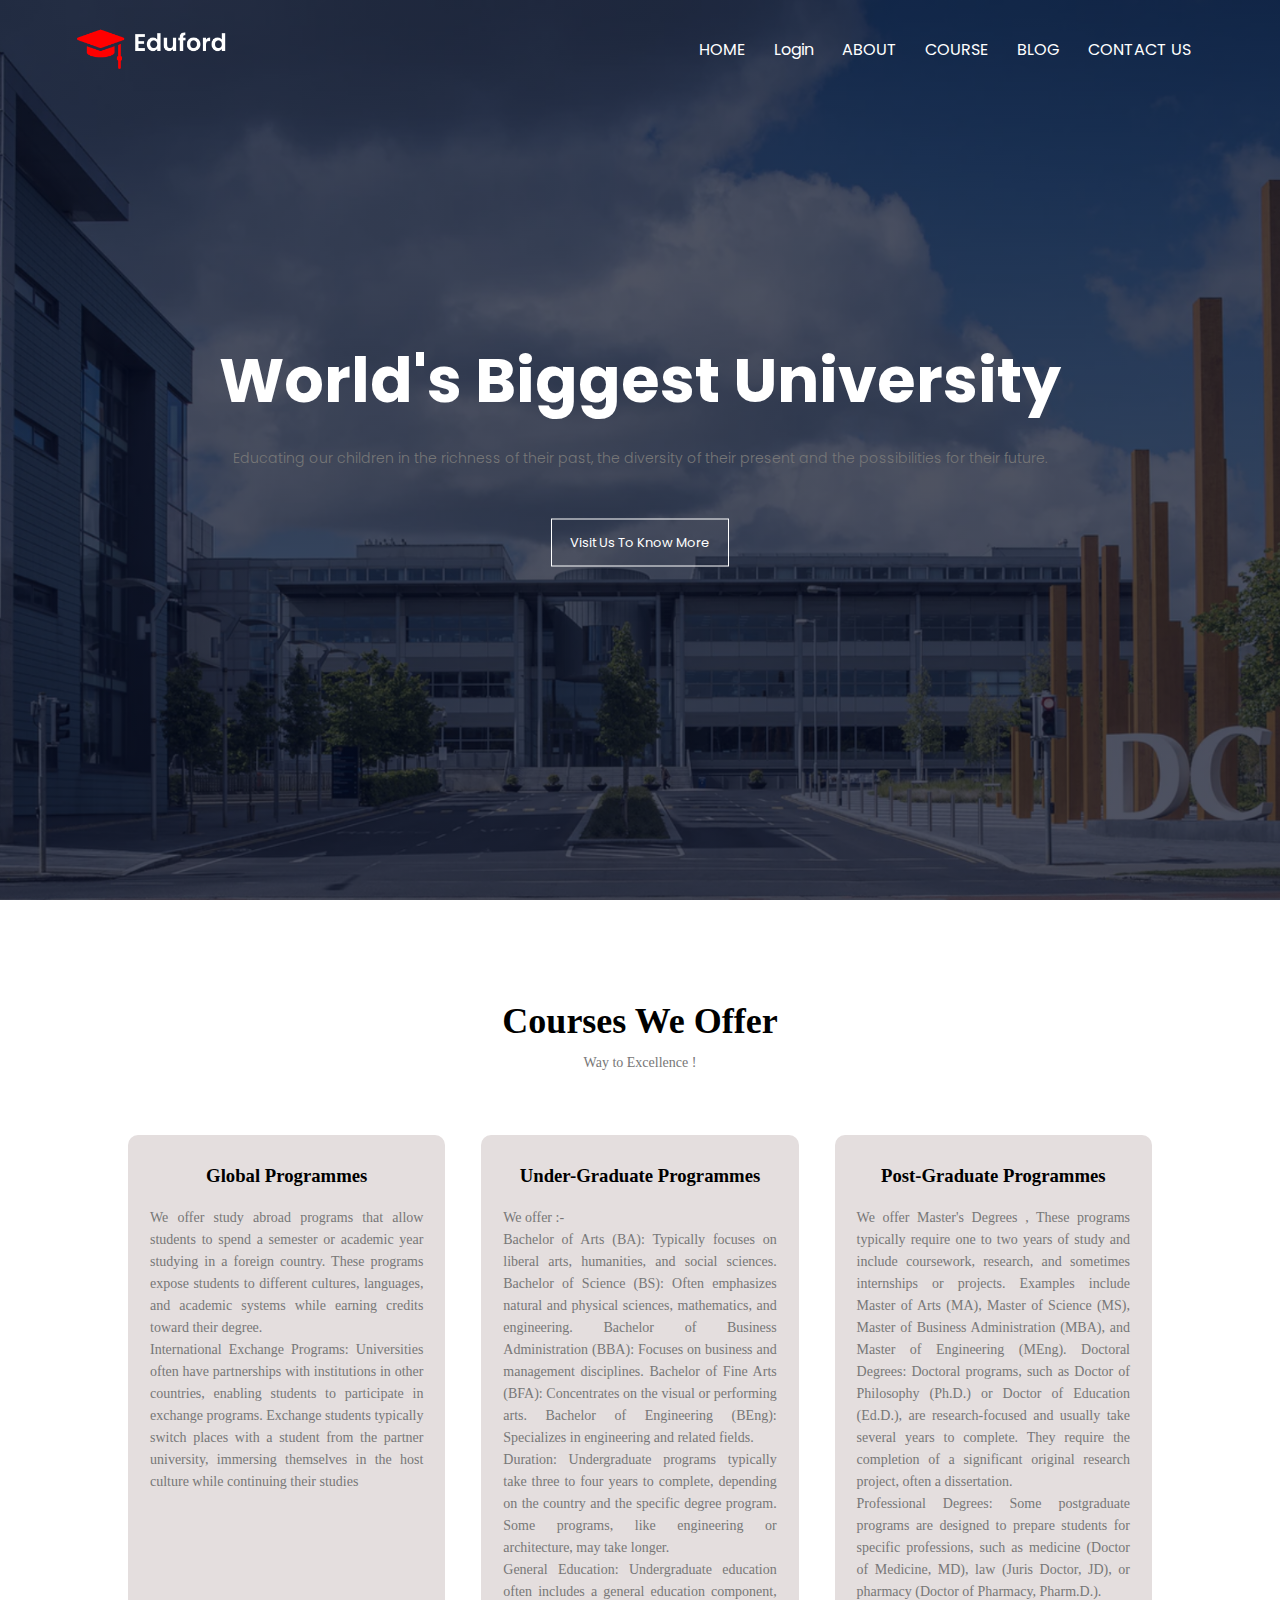
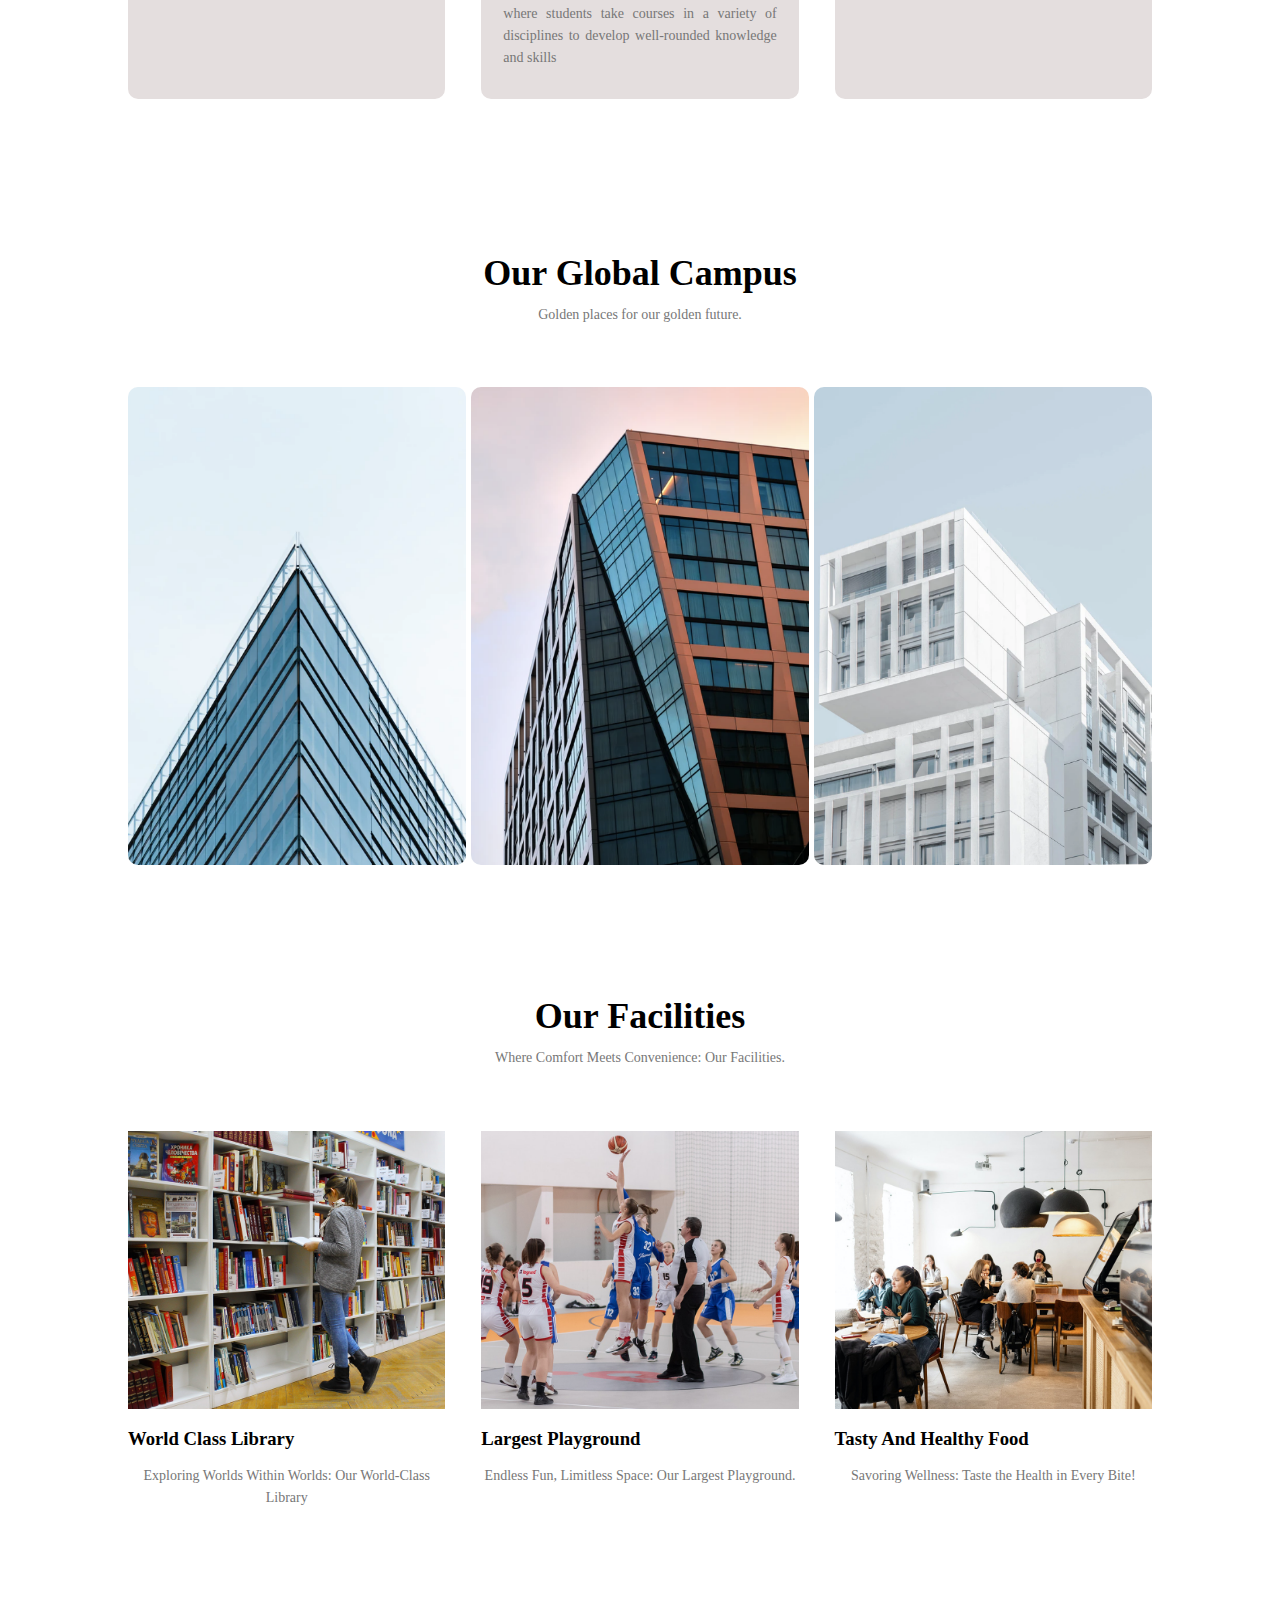
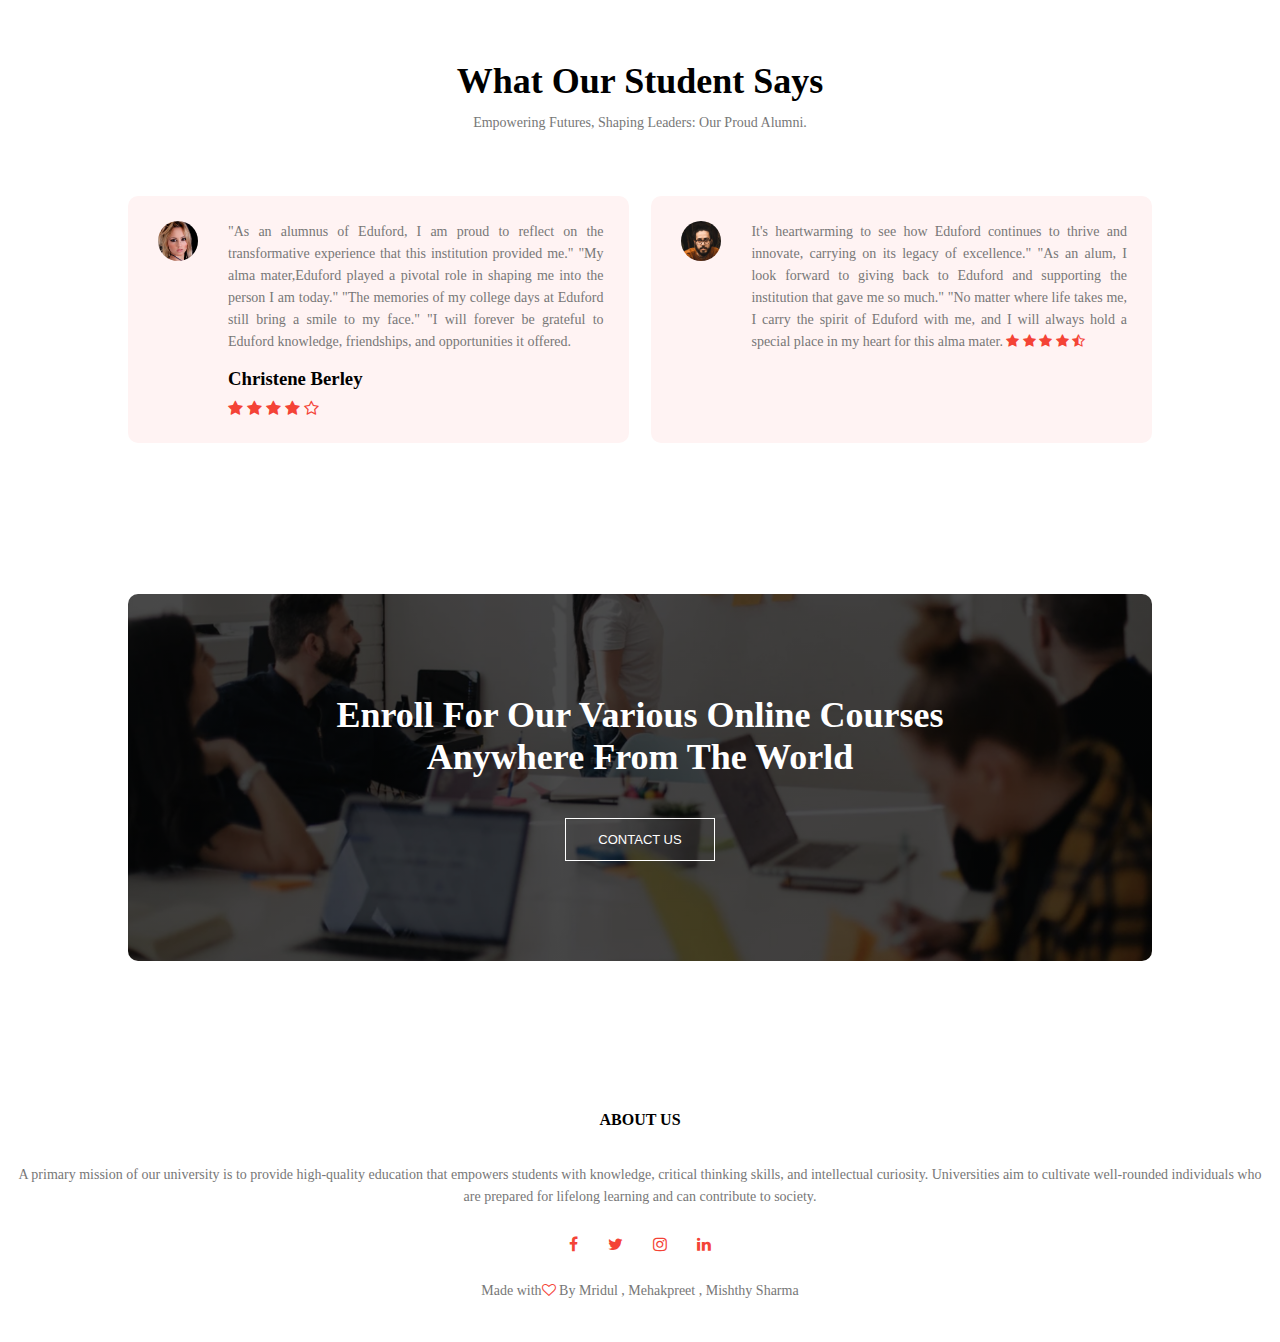
<file: index.html>
<!-- Index.html -->


<!DOCTYPE html>
<html lang="en">

<head>
    <meta charset="UTF-8">
    <meta name="viewport" content="width=device-width, initial-scale=1.0">
    <title>A University Website Design </title>
    <link rel="stylesheet" href="one.css">
    <link rel="preconnect" href="https://fonts.googleapis.com">
    <link rel="preconnect" href="https://fonts.gstatic.com" crossorigin>
    <link href="https://fonts.googleapis.com/css2?family=Poppins:ital,wght@0,100;0,300;0,600;0,700;1,100&display=swap"
        rel="stylesheet">
    <link rel="stylesheet" href="//maxcdn.bootstrapcdn.com/font-awesome/4.1.0/css/font-awesome.min.css"
        rel="stylesheet">
</head>

<body>
    <section class="header" </section>
        <nav>
            <a href="index.html"><img src="logo.png" </a>
                <div class="nav-links" id="navLinks">
                    <div class="ban">
                        <i class="fa fa-times" onclick="hideMenu()"></i>
                    </div>
                    <ul>
                        <li><a href="index.html">HOME</a></li>
                        <li><a href="#"onclick="logclick()">Login</a></li>
                        <li><a href="about.html">ABOUT</a></li>
                        <li><a href="course.html">COURSE</a></li>
                        <li><a href="blog.html">BLOG</a></li>
                        <li><a href="contact.html">CONTACT US</a></li>
                        
                    </ul>
                </div>
                <div class="ban">
                    <i class="fa fa-bars" onclick="showMenu()"></i>
                </div>
        </nav>
        <div class="text-box">
            <h1>World's Biggest University</h1>
            <p>Educating our children in the richness of their past, the diversity of their present and the
                possibilities for their future.</p>
            <a href="#" class="herobtn"onclick="handleclick()">Visit Us To Know More</a>

        </div>
    </section>

    <!--Course-->
    <section class="course">
        <h1>Courses We Offer</h1>
        <p class="slog">Way to Excellence !</p>
        <div class="row">
            <div class="course-col">
                <h3>Global Programmes</h3>
                <p>We offer study abroad programs that allow students to spend a semester or academic year studying in a
                    foreign country. These programs expose students to different cultures, languages, and academic
                    systems while earning credits toward their degree.<br>International Exchange Programs: Universities
                    often have partnerships with institutions in other countries, enabling students to participate in
                    exchange programs. Exchange students typically switch places with a student from the partner
                    university, immersing themselves in the host culture while continuing their studies</p>
            </div>
            <div class="course-col">
                <h3>Under-Graduate Programmes</h3>
                <p>We offer :-<br>Bachelor of Arts (BA): Typically focuses on liberal arts, humanities, and social
                    sciences.
                    Bachelor of Science (BS): Often emphasizes natural and physical sciences, mathematics, and
                    engineering.
                    Bachelor of Business Administration (BBA): Focuses on business and management disciplines.
                    Bachelor of Fine Arts (BFA): Concentrates on the visual or performing arts.
                    Bachelor of Engineering (BEng): Specializes in engineering and related fields.<br>
                    Duration: Undergraduate programs typically take three to four years to complete, depending on the
                    country and the specific degree program. Some programs, like engineering or architecture, may take
                    longer.<br>

                    General Education: Undergraduate education often includes a general education component, where
                    students take courses in a variety of disciplines to develop well-rounded knowledge and skills</p>
            </div>
            <div class="course-col">
                <h3>Post-Graduate Programmes</h3>
                <p>We offer Master's Degrees , These programs typically require one to two years of study and include
                    coursework, research, and sometimes internships or projects. Examples include Master of Arts (MA),
                    Master of Science (MS), Master of Business Administration (MBA), and Master of Engineering (MEng).
                    Doctoral Degrees: Doctoral programs, such as Doctor of Philosophy (Ph.D.) or Doctor of Education
                    (Ed.D.), are research-focused and usually take several years to complete. They require the
                    completion of a significant original research project, often a dissertation.<br>
                    Professional Degrees: Some postgraduate programs are designed to prepare students for specific
                    professions, such as medicine (Doctor of Medicine, MD), law (Juris Doctor, JD), or pharmacy (Doctor
                    of Pharmacy, Pharm.D.).
                </p>
            </div>
        </div>
    </section>


    <!----   Campus--->
    <section class="campus">
        <h1>Our Global Campus
        </h1>
        <p>Golden places for our golden future.</p>
        <div class="row">
            <div class="campus-col">
                <img src="london.png">
                <div class="layer">
                    <h3>LONDON</h3>
                </div>
            </div>
            <div class="campus-col">
                <img src="newyork.png">
                <div class="layer">
                    <h3>NEW YORK</h3>
                </div>
            </div>
            <div class="campus-col">
                <img src="washington.png">
                <div class=" layer">
                    <h3>WASHINGTON</h3>
                </div>
            </div>
        </div>
    </section>

    <!-----FACILITIES--->
    <section class="facilities">
        <h1>Our Facilities</h1>
        <p>Where Comfort Meets Convenience: Our Facilities.</p>
        <div class="row">
            <div class="facilities-col">
                <img src="library.png">
                <h3>World Class Library</h3>
                <p>Exploring Worlds Within Worlds: Our World-Class Library</p>
            </div>
            <div class="facilities-col">
                <img src="basketball.png">
                <h3>Largest Playground</h3>
                <p>Endless Fun, Limitless Space: Our Largest Playground.</p>
            </div>
            <div class="facilities-col">
                <img src="cafeteria.png">
                <h3>Tasty And Healthy Food</h3>
                <p>Savoring Wellness: Taste the Health in Every Bite!</p>

            </div>
        </div>
    </section>

    <!----testimonials---->
    <section class="testimonials">
        <h1>What Our Student Says</h1>
        <p>Empowering Futures, Shaping Leaders: Our Proud Alumni.</p>
        <div class="row">
            <div class="testimonials-col">
                <img src="user1.jpg">
                <div>
                    <p>"As an alumnus of Eduford, I am proud to reflect on the transformative experience that this
                        institution provided me."
                        "My alma mater,Eduford played a pivotal role in shaping me into the person I am today."
                        "The memories of my college days at Eduford still bring a smile to my face."
                        "I will forever be grateful to Eduford knowledge, friendships, and opportunities it offered.</p>
                    <h3>Christene Berley</h3>
                    <i class="fa fa-star"></i>
                    <i class="fa fa-star"></i>
                    <i class="fa fa-star"></i>
                    <i class="fa fa-star"></i>
                    <i class="fa fa-star-o"></i>
                </div>
            </div>
            <div class="testimonials-col">
                <img src="user2.jpg">
                <div>
                    <p>It's heartwarming to see how Eduford continues to thrive and innovate, carrying on its legacy of
                        excellence."
                        "As an alum, I look forward to giving back to Eduford and supporting the institution that gave
                        me so much."
                        "No matter where life takes me, I carry the spirit of Eduford with me, and I will always hold a
                        special place in my heart for this alma mater.</h3>
                        <i class="fa fa-star"></i>
                        <i class="fa fa-star"></i>
                        <i class="fa fa-star"></i>
                        <i class="fa fa-star"></i>
                        <i class="fa fa-star-half-o"></i>
                </div>
            </div>
        </div>
    </section>
    <!----Javascript for toggle menu-->
    <script>
        var navlinks = document.getElementById("navLinks")
        function showMenu() {
            navLinks.style.right = "0";
        }
        function hideMenu() {
            navLinks.style.right = "-200px";
        }
        function handleclick()
        {
            alert("Go to Contact Us page to visit us")
            window.open("contact.html")
        }
        function logclick()
        {
           a=prompt("Enter your Email Address")
           pwd=prompt("Enter your Password")
           if(pwd=="password"){
            alert("password matched")
            window.open("index.html")
           }
           else
           {
            alert("password didn't matched")
           }

         
            

        }
    </script>


    <!----  Call To Action-->
    <section class="cta">
        <h1>Enroll For Our Various Online Courses<br>Anywhere From The World</h1>
        <button class="herobtn red-btn"onclick="handleclick()">CONTACT US</button>
    </section>

    <!----Footer---->

    <section class="footer">
        <h4>ABOUT US</h4>
        <p>A primary mission of our university is to provide high-quality education that empowers students with
            knowledge, critical thinking skills, and intellectual curiosity. Universities aim to cultivate well-rounded
            individuals who are prepared for lifelong learning and can contribute to society.</p>
        <div class="icons">
            <i class="fa fa-facebook"></i>
            <i class="fa fa-twitter"></i>
            <i class="fa fa-instagram"></i>
            <i class="fa fa-linkedin"></i>

        </div>
        <p>Made with<i class="fa fa-heart-o"></i> By Mridul , Mehakpreet , Mishthy Sharma</p>
    </section>


</body>

</html>
</file>
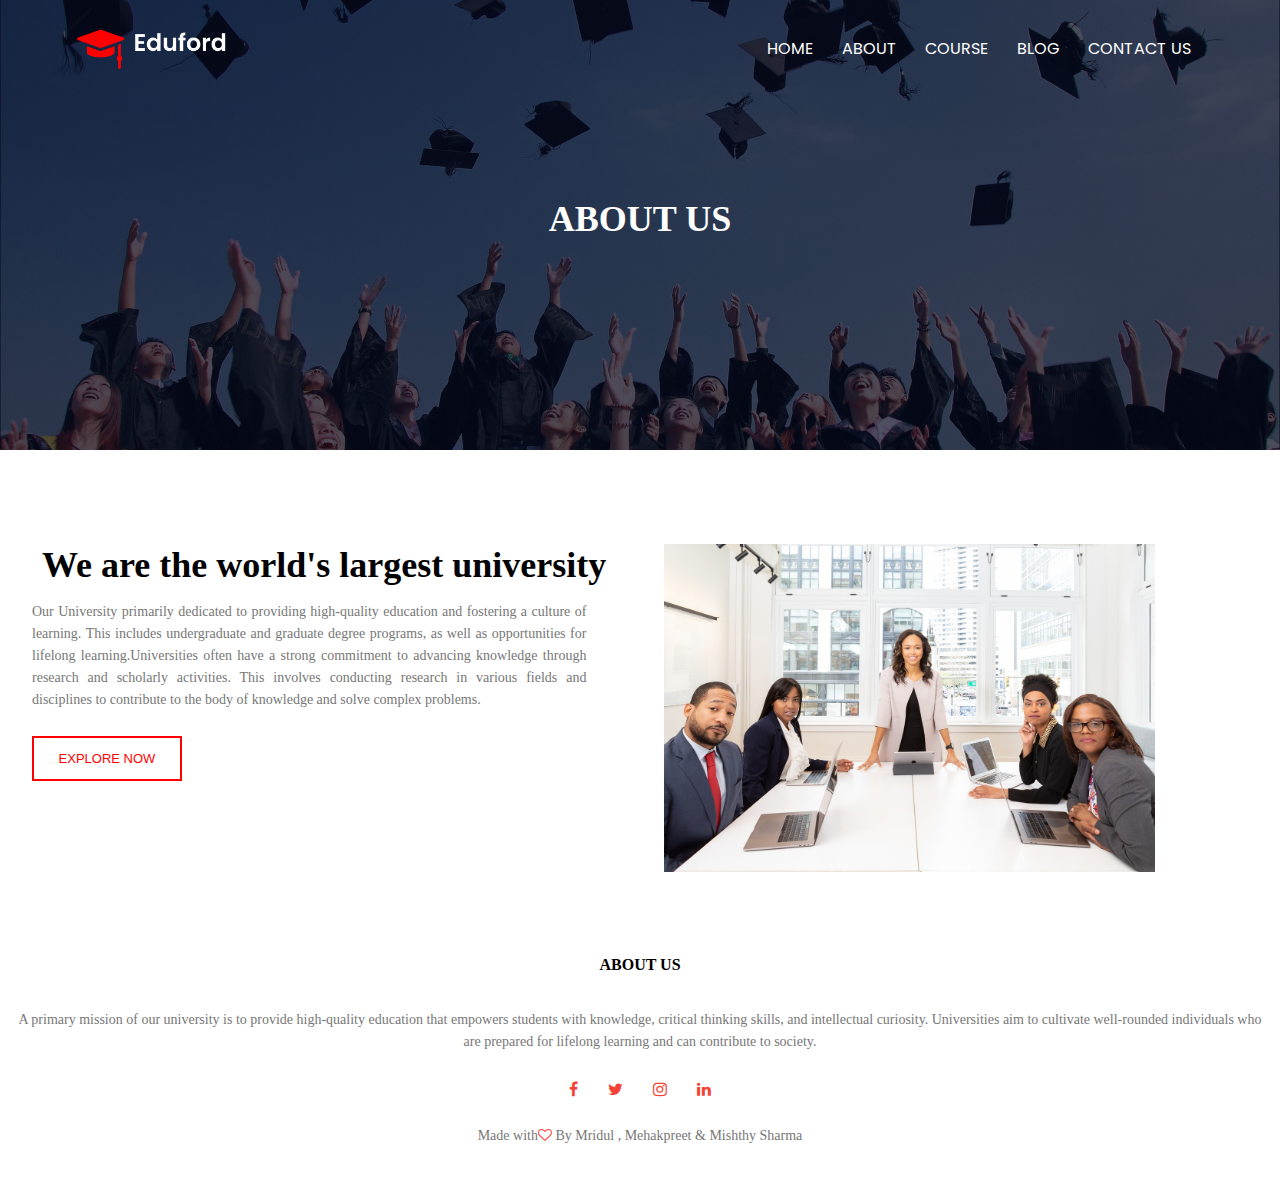
<file: about.html>
<!-- About.html -->
<!DOCTYPE html>
<html lang="en">

<head>
    <meta charset="UTF-8">
    <meta name="viewport" content="width=device-width, initial-scale=1.0">
    <title>A University Website Design </title>
    <link rel="stylesheet" href="one.css">
    <link rel="preconnect" href="https://fonts.googleapis.com">
    <link rel="preconnect" href="https://fonts.gstatic.com" crossorigin>
    <link href="https://fonts.googleapis.com/css2?family=Poppins:ital,wght@0,100;0,300;0,600;0,700;1,100&display=swap"
        rel="stylesheet">
    <link rel="stylesheet" href="//maxcdn.bootstrapcdn.com/font-awesome/4.1.0/css/font-awesome.min.css"
        rel="stylesheet">
</head>

<body>
    <section class="sub-header" </section>
        <nav>
            <a href="index.html"><img src="logo.png" </a>
                <div class="nav-links"id="navLinks">
                    <div class="ban">
                    <i class="fa fa-times" onclick="hideMenu()"></i></div>
                    <ul>
                        <li><a href="index.html">HOME</a></li>
                        <li><a href="about.html">ABOUT</a></li>
                        <li><a href="course.html">COURSE</a></li>
                        <li><a href="blog.html">BLOG</a></li>
                        <li><a href="contact.html">CONTACT US</a></li>
                    </ul>
                </div>
                <div class="ban">
                <i class="fa fa-bars"  onclick="showMenu()"></i></div>
        </nav>
         <h1>ABOUT US</h1>
    </section>
        <!----Javascript for toggle menu-->
        <script>
            var navlinks = document.getElementById("navLinks")
            function showMenu() {
                navLinks.style.right = "0";
            }
            function hideMenu() {
                navLinks.style.right = "-200px";
            }
            function openclick()
            {
                alert("Explore our courses and enroll them");
                window.open("course.html");
            }

    
        </script>

<!------ABOUT US CONTENT--->

<section class="about us">
    <div class="row">
        <div class="about-col">
        <h1>We are the world's largest university</h1>
        <p>Our University primarily dedicated to providing high-quality education and fostering a culture of learning. This includes undergraduate and graduate degree programs, as well as opportunities for lifelong learning.Universities often have a strong commitment to advancing knowledge through research and scholarly activities. This involves conducting research in various fields and disciplines to contribute to the body of knowledge and solve complex problems.</p> 
        <button class="herobtn redbtn"onclick="openclick()">EXPLORE NOW</button>
        </div>
        <div class="about-col">
            <img src="about.jpg">
        </div>
    </div>
    </section>



<!----Footer---->

<section class="footer">
    <h4>ABOUT US</h4>
    <p>A primary mission of our university is to provide high-quality education that empowers students with knowledge, critical thinking skills, and intellectual curiosity. Universities aim to cultivate well-rounded individuals who are prepared for lifelong learning and can contribute to society.</p>
    <div class="icons">
        <i class="fa fa-facebook"></i>
        <i class="fa fa-twitter"></i>
        <i class="fa fa-instagram"></i>
        <i class="fa fa-linkedin"></i>
        
    </div>
    <p>Made with<i class="fa fa-heart-o"></i> By Mridul , Mehakpreet & Mishthy Sharma</p>
</section>




</body>

</html>
</file>
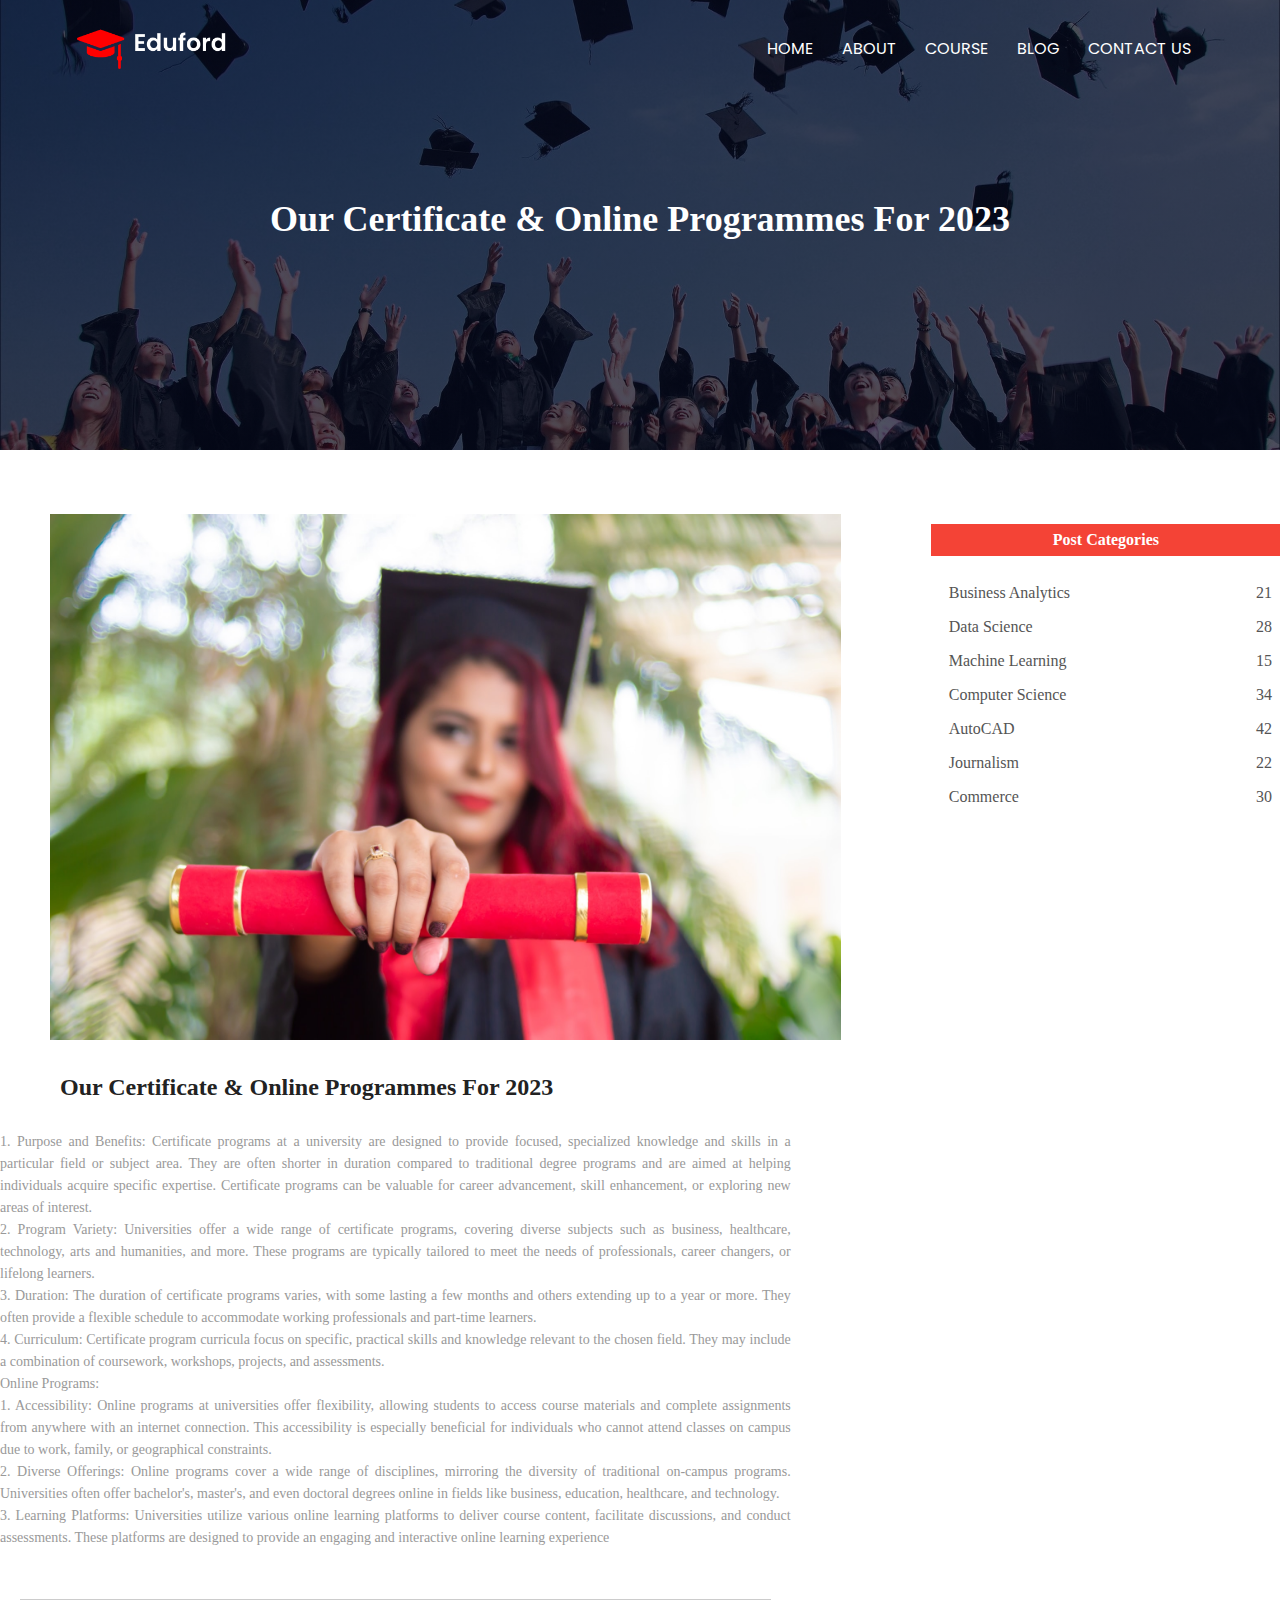
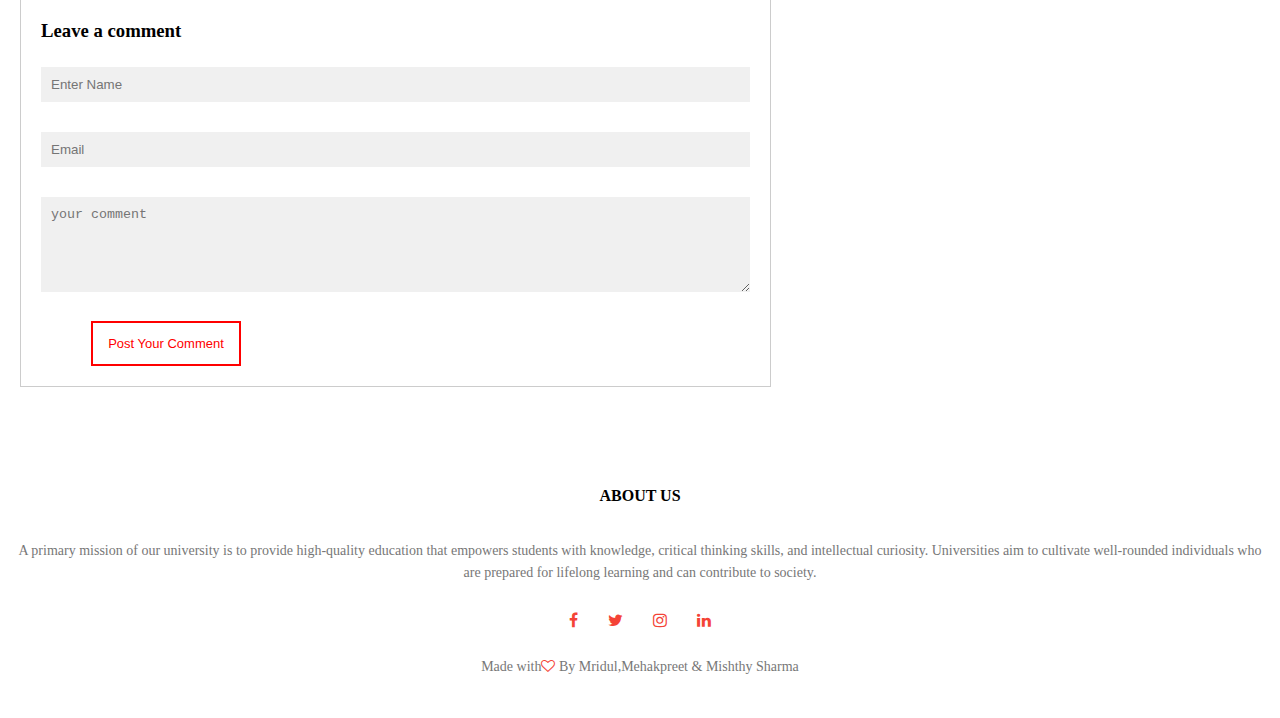
<file: blog.html>
<!-- Blog.html -->
<!DOCTYPE html>
<html lang="en">

<head>
    <meta charset="UTF-8">
    <meta name="viewport" content="width=device-width, initial-scale=1.0">
    <title>A University Website Design </title>
    <link rel="stylesheet" href="one.css">
    <link rel="preconnect" href="https://fonts.googleapis.com">
    <link rel="preconnect" href="https://fonts.gstatic.com" crossorigin>
    <link href="https://fonts.googleapis.com/css2?family=Poppins:ital,wght@0,100;0,300;0,600;0,700;1,100&display=swap"
        rel="stylesheet">
    <link rel="stylesheet" href="//maxcdn.bootstrapcdn.com/font-awesome/4.1.0/css/font-awesome.min.css"
        rel="stylesheet">
</head>

<body>
    <section class="sub-header" </section>
        <nav>
            <a href="index.html"><img src="logo.png" </a>
                <div class="nav-links" id="navLinks">
                    <div class="ban">
                        <i class="fa fa-times" onclick="hideMenu()"></i>
                    </div>
                    <ul>
                        <li><a href="index.html">HOME</a></li>
                        <li><a href="about.html">ABOUT</a></li>
                        <li><a href="course.html">COURSE</a></li>
                        <li><a href="blog.html">BLOG</a></li>
                        <li><a href="contact.html">CONTACT US</a></li>
                    </ul>
                </div>
                <div class="ban">
                    <i class="fa fa-bars" onclick="showMenu()"></i>
                </div>
        </nav>
        <h1>Our Certificate & Online Programmes For 2023</h1>
    </section>

    <!-- ----Blog page content---- -->
    <div class="row">
        <div class="blog-left">
            <img src="certificate.jpg">
            <h2>Our Certificate & Online Programmes For 2023</h2>
            <p> 1. Purpose and Benefits: Certificate programs at a university are designed to provide focused,
                specialized knowledge and skills in a particular field or subject area. They are often shorter in
                duration compared to traditional degree programs and are aimed at helping individuals acquire specific
                expertise. Certificate programs can be valuable for career advancement, skill enhancement, or exploring
                new areas of interest.<br>

                2. Program Variety: Universities offer a wide range of certificate programs, covering diverse subjects
                such as business, healthcare, technology, arts and humanities, and more. These programs are typically
                tailored to meet the needs of professionals, career changers, or lifelong learners.<br>
                3. Duration: The duration of certificate programs varies, with some lasting a few months and others
                extending up to a year or more. They often provide a flexible schedule to accommodate working
                professionals and part-time learners.<br>

                4. Curriculum: Certificate program curricula focus on specific, practical skills and knowledge relevant
                to the chosen field. They may include a combination of coursework, workshops, projects, and
                assessments.<br>
                Online Programs:<br>

                1. Accessibility: Online programs at universities offer flexibility, allowing students to access course
                materials and complete assignments from anywhere with an internet connection. This accessibility is
                especially beneficial for individuals who cannot attend classes on campus due to work, family, or
                geographical constraints.<br>

                2. Diverse Offerings: Online programs cover a wide range of disciplines, mirroring the diversity of
                traditional on-campus programs. Universities often offer bachelor's, master's, and even doctoral degrees
                online in fields like business, education, healthcare, and technology.<br>

                3. Learning Platforms: Universities utilize various online learning platforms to deliver course content,
                facilitate discussions, and conduct assessments. These platforms are designed to provide an engaging and
                interactive online learning experience</p>


            <div class="comment-box">
                <h3>Leave a comment</h3>
                <form class="comment-form">
                    <input type="text" placeholder="Enter Name">
                    <input type="text" placeholder="Email">
                    <textarea rows="5" placeholder="your comment"></textarea>
                    <button type="submit" class="herobtn redbtn"onclick="postclick()">Post Your Comment</button>
                </form>
            </div>
        </div>








        <div class="blog-right">
            <h3>Post Categories</h3>
            <div class="span">
                <span>Business Analytics</span>
                <span>21</span>
            </div>
            <div class="span">
                <span>Data Science</span>
                <span>28</span>
            </div>
            <div class="span">
                <span>Machine Learning</span>
                <span>15</span>
            </div>
            <div class="span">
                <span>Computer Science</span>
                <span>34</span>
            </div>
            <div class="span">
                <span>AutoCAD</span>
                <span>42</span>
            </div>
            <div class="span">
                <span>Journalism</span>
                <span>22</span>
            </div>
            <div class="span">
                <span>Commerce</span>
                <span>30</span>
            </div>

        </div>
    </div>



    <section class="footer">
        <h4>ABOUT US</h4>
        <p>A primary mission of our university is to provide high-quality education that empowers students with
            knowledge, critical thinking skills, and intellectual curiosity. Universities aim to cultivate well-rounded
            individuals who are prepared for lifelong learning and can contribute to society.</p>
        <div class="icons">
            <i class="fa fa-facebook"></i>
            <i class="fa fa-twitter"></i>
            <i class="fa fa-instagram"></i>
            <i class="fa fa-linkedin"></i>

        </div>
        <p>Made with<i class="fa fa-heart-o"></i> By Mridul,Mehakpreet & Mishthy Sharma</p>
    </section>













    <!----Javascript for toggle menu-->
    <script>
        var navlinks = document.getElementById("navLinks")
        function showMenu() {
            navLinks.style.right = "0";
        }
        function hideMenu() {
            navLinks.style.right = "-200px";
        }
        function postclick()
        {
            alert("Your valuable comment has beeen submitted")
        }
    </script>

    <!------AABOUT US CONTENT--->




    <!----Footer---->





</body>

</html>
</file>
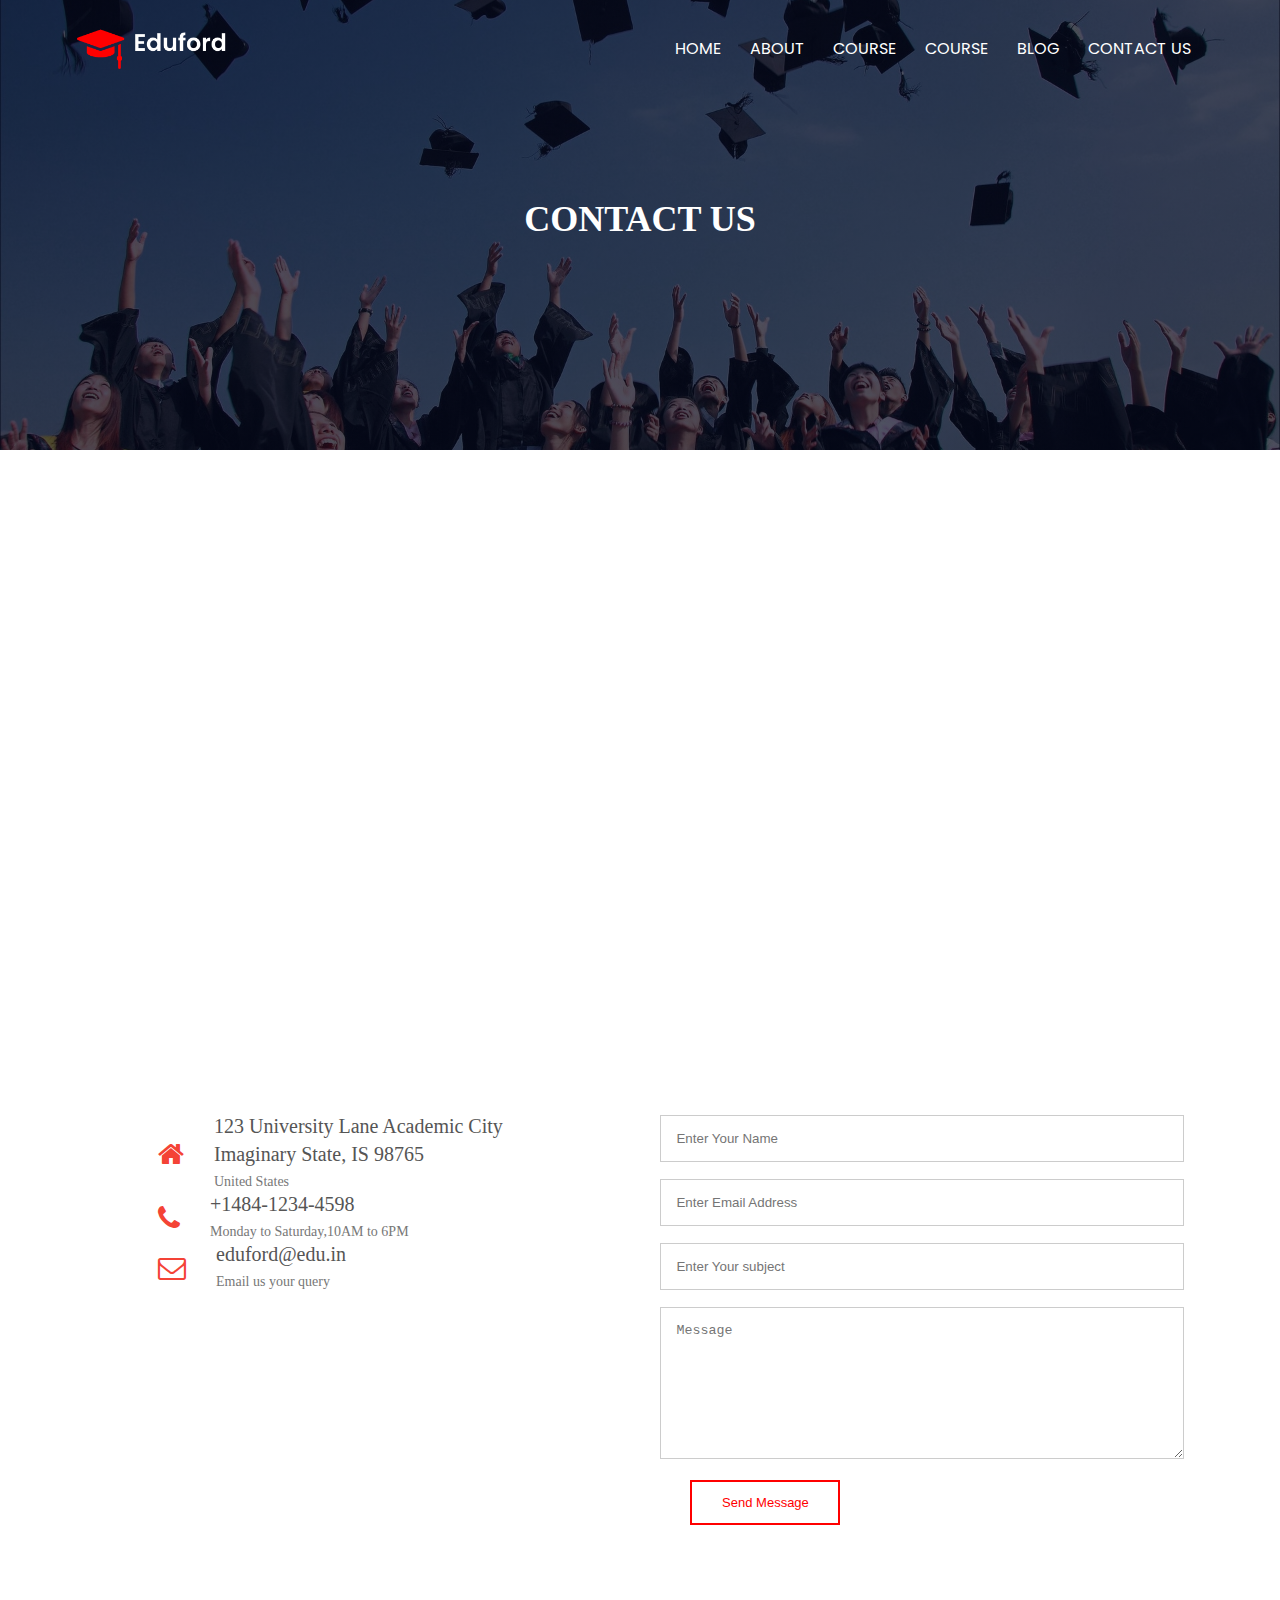
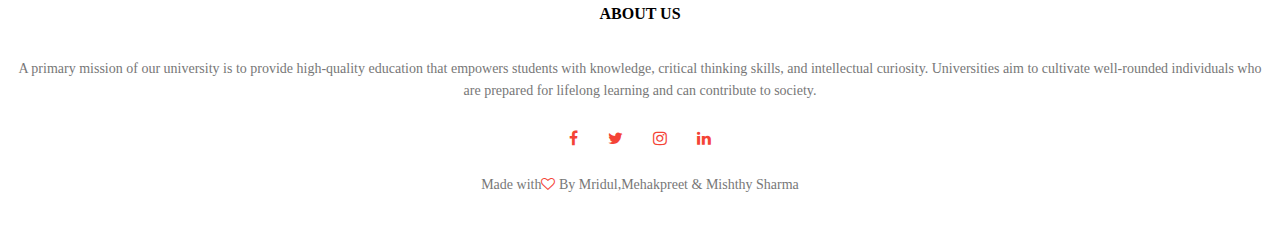
<file: contact.html>
<!-- Contact.html -->
<!DOCTYPE html>
<html lang="en">

<head>
    <meta charset="UTF-8">
    <meta name="viewport" content="width=device-width, initial-scale=1.0">
    <title>A University Website Design </title>
    <link rel="stylesheet" href="one.css">
    <link rel="preconnect" href="https://fonts.googleapis.com">
    <link rel="preconnect" href="https://fonts.gstatic.com" crossorigin>
    <link href="https://fonts.googleapis.com/css2?family=Poppins:ital,wght@0,100;0,300;0,600;0,700;1,100&display=swap"
        rel="stylesheet">
    <link rel="stylesheet" href="//maxcdn.bootstrapcdn.com/font-awesome/4.1.0/css/font-awesome.min.css"
        rel="stylesheet">

</head>

<body>
    <section class="sub-header" </section>
        <nav>
            <a href="index.html"><img src="logo.png" </a>
                <div class="nav-links" id="navLinks">
                    <div class="ban">
                        <i class="fa fa-times" onclick="hideMenu()"></i>
                    </div>
                    <ul>
                        <li><a href="index.html">HOME</a></li>
                        <li><a href="about.html">ABOUT</a></li>
                        <li><a href="course.html">COURSE</a></li>
                        <li><a href="course.html">COURSE</a></li>
                        <li><a href="blog.html">BLOG</a></li>
                        <li><a href="contact.html">CONTACT US</a></li>
                    </ul>
                </div>
                <div class="ban">
                    <i class="fa fa-bars" onclick="showMenu()"></i>
                </div>
        </nav>
        <h1>CONTACT US</h1>
    </section>

    <!-- -----CONTACT US---- -->
    <section class="location">
        <iframe
            src="https://www.google.com/maps/embed?pb=!1m18!1m12!1m3!1d1781619.1120631157!2d76.0389249!3d29.290406899999994!2m3!1f0!2f0!3f0!3m2!1i1024!2i768!4f13.1!3m3!1m2!1s0x390db00b8670400b%3A0x732eaab4aaa6c143!2sHaryana!5e0!3m2!1sen!2sin!4v1691652749380!5m2!1sen!2sin"
            width="600" height="450" style="border:0;" allowfullscreen="" loading="lazy"
            referrerpolicy="no-referrer-when-downgrade"></iframe>
    </section>

    <section class="contact-us">
        <div class="row">
            <div class="contact-col">
                <div>
                    <i class="fa fa-home"></i>
                    <span>
                        <h5>123 University Lane
                            Academic City
                        </h5>
                        <h5> Imaginary State, IS 98765</h5>
                        <p>United States</p>
                    </span>
                </div>
                <div>
                    <i class="fa fa-phone"></i>
                    <span>
                        <h5>+1484-1234-4598</h5>
                        <p>Monday to Saturday,10AM to 6PM</p>
                    </span>
                </div>
                <div>
                    <i class="fa fa-envelope-o"></i>
                    <span>
                        <h5>eduford@edu.in</h5>
                        <p>Email us your query</p>
                    </span>
                </div>
            </div>
            <div class="contact-col">
                <form onsubmit="sendmsg();reset();return false;">
                    <input type="text" name="name" id="name"placeholder="Enter Your Name" required>
                    <input type="text" name="email" id="email"placeholder="Enter Email Address" required>
                    <input type="text" name="subject" id="subject"placeholder="Enter Your subject" required>
                    <textarea rows="8" name="message" id="message"placeholder="Message" required></textarea>
                    <button type="submit" class="herobtn redbtn">Send Message</button>
                </form>
            </div>
        </div>
    </section>
    <!----Javascript for toggle menu-->
    <script src=" https://smtpjs.com/v3/smtp.js">
    </script>
                        <script>
                            var navlinks = document.getElementById("navLinks")
                            function showMenu() {
                                navLinks.style.right = "0";
                            }
                            function hideMenu() {
                                navLinks.style.right = "-200px";
                            }

                            function sendmsg() {
                                Email.send({
                                    Host: "smtp.elasticemail.com",
                                    Username: "coderbhai07@gmail.com",
                                    Password: "B7928778EB19DB62F35B6B47F77CDE11A8F3",
                                    To: 'mridul0741.be23@chitkara.edu.in',
                                    From: "coderbhai07@gmail.com",
                                    Subject: "About my front end project",
                                    Body: "name:"+document.getElementById("name").value +
                                    "<br>email:"+document.getElementById("email").value +
                                    "<br>subject:"+document.getElementById("subject").value +
                                    "<br>message:"+document.getElementById("message").value
                                }).then(
                                    message => alert("message sent successfully")
                                );
                            }

                        </script>

                        <!------AABOUT US CONTENT--->




                        <!----Footer---->

                        <section class="footer">
                            <h4>ABOUT US</h4>
                            <p>A primary mission of our university is to provide high-quality education that empowers
                                students with
                                knowledge, critical thinking skills, and intellectual curiosity. Universities aim to
                                cultivate well-rounded
                                individuals who are prepared for lifelong learning and can contribute to society.</p>
                            <div class="icons">
                                <i class="fa fa-facebook"></i>
                                <i class="fa fa-twitter"></i>
                                <i class="fa fa-instagram"></i>
                                <i class="fa fa-linkedin"></i>

                            </div>
                            <p>Made with<i class="fa fa-heart-o"></i> By Mridul,Mehakpreet & Mishthy Sharma</p>
                        </section>




</body>

</html>
</file>
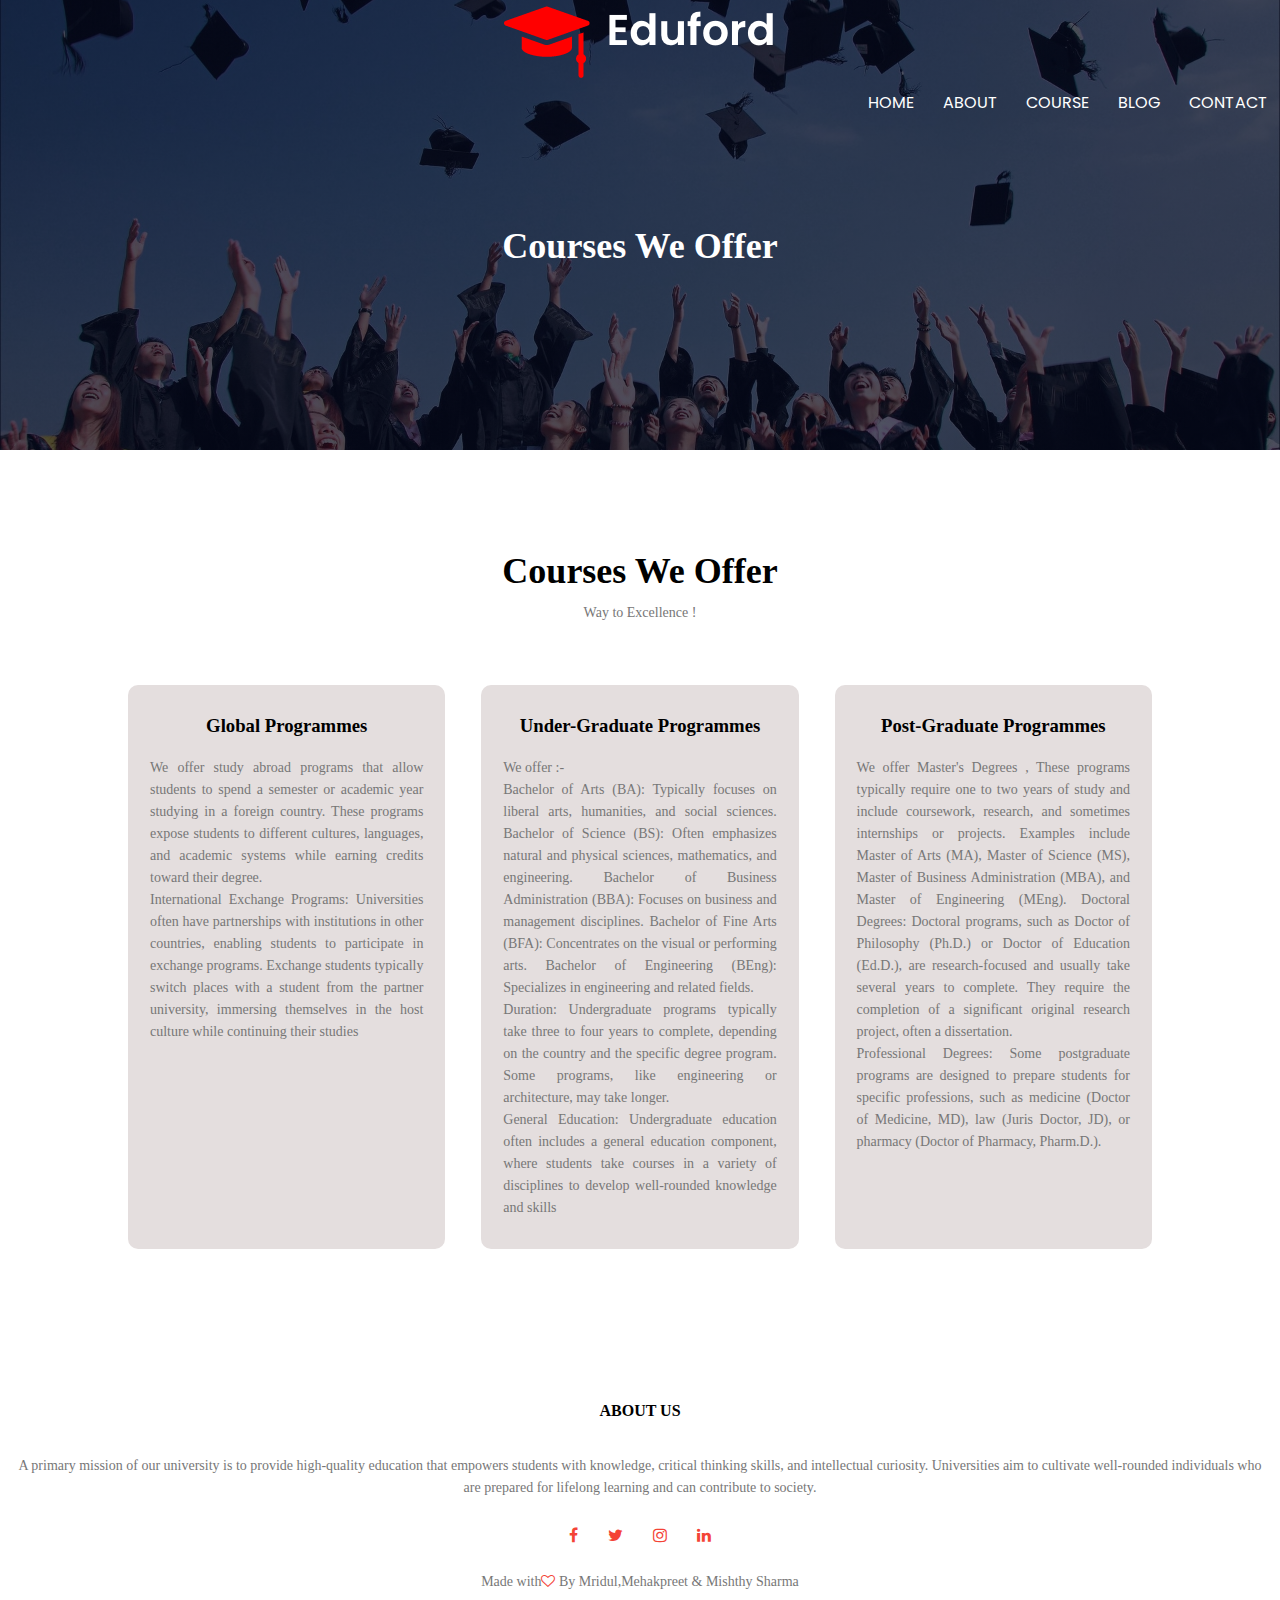
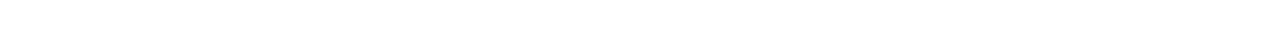
<file: course.html>
<!-- Course.html -->
<!DOCTYPE html>
<html lang="en">

<head>
    <meta charset="UTF-8">
    <meta name="viewport" content="width=device-width, initial-scale=1.0">
    <title>A University Website Design </title>
    <link rel="stylesheet" href="one.css">
    <link rel="preconnect" href="https://fonts.googleapis.com">
    <link rel="preconnect" href="https://fonts.gstatic.com" crossorigin>
    <link href="https://fonts.googleapis.com/css2?family=Poppins:ital,wght@0,100;0,300;0,600;0,700;1,100&display=swap"
        rel="stylesheet">
    <link rel="stylesheet" href="//maxcdn.bootstrapcdn.com/font-awesome/4.1.0/css/font-awesome.min.css"
        rel="stylesheet">
</head>

<body>
    <section class="sub-header"
        <nav>
            <a href="index.html"><img src="logo.png"</a>
                <div class="nav-links"id="navLinks">
                    <div class="ban">
                    <i class="fa fa-times" onclick="hideMenu()"></i></div>
                    <ul>
                        <li><a href="index.html">HOME</a></li>
                        <li><a href="about.html">ABOUT</a></li>
                        <li><a href="course.html">COURSE</a></li>
                        <li><a href="blog.html">BLOG</a></li>
                        <li><a href="contact.html">CONTACT</a></li>
                    </ul>
                </div>
                <div class="ban">
                <i class="fa fa-bars"  onclick="showMenu()"></i></div>
        </nav>
         <h1>Courses We Offer</h1>
    </section>

    <!--Course-->
    <section class="course">
        <h1>Courses We Offer</h1>
        <p class="slog">Way to Excellence !</p>
        <div class="row">
            <div class="course-col">
                <h3>Global Programmes</h3>
                <p>We offer study abroad programs that allow students to spend a semester or academic year studying in a
                    foreign country. These programs expose students to different cultures, languages, and academic
                    systems while earning credits toward their degree.<br>International Exchange Programs: Universities
                    often have partnerships with institutions in other countries, enabling students to participate in
                    exchange programs. Exchange students typically switch places with a student from the partner
                    university, immersing themselves in the host culture while continuing their studies</p>
            </div>
            <div class="course-col">
                <h3>Under-Graduate Programmes</h3>
                <p>We offer :-<br>Bachelor of Arts (BA): Typically focuses on liberal arts, humanities, and social
                    sciences.
                    Bachelor of Science (BS): Often emphasizes natural and physical sciences, mathematics, and
                    engineering.
                    Bachelor of Business Administration (BBA): Focuses on business and management disciplines.
                    Bachelor of Fine Arts (BFA): Concentrates on the visual or performing arts.
                    Bachelor of Engineering (BEng): Specializes in engineering and related fields.<br>
                    Duration: Undergraduate programs typically take three to four years to complete, depending on the
                    country and the specific degree program. Some programs, like engineering or architecture, may take
                    longer.<br>

                    General Education: Undergraduate education often includes a general education component, where
                    students take courses in a variety of disciplines to develop well-rounded knowledge and skills</p>
            </div>
            <div class="course-col">
                <h3>Post-Graduate Programmes</h3>
                <p>We offer Master's Degrees , These programs typically require one to two years of study and include
                    coursework, research, and sometimes internships or projects. Examples include Master of Arts (MA),
                    Master of Science (MS), Master of Business Administration (MBA), and Master of Engineering (MEng).
                    Doctoral Degrees: Doctoral programs, such as Doctor of Philosophy (Ph.D.) or Doctor of Education
                    (Ed.D.), are research-focused and usually take several years to complete. They require the
                    completion of a significant original research project, often a dissertation.<br>
                    Professional Degrees: Some postgraduate programs are designed to prepare students for specific
                    professions, such as medicine (Doctor of Medicine, MD), law (Juris Doctor, JD), or pharmacy (Doctor
                    of Pharmacy, Pharm.D.).
                </p>
            </div>
        </div>
    </section>

        


        
   
        







        <!----Javascript for toggle menu-->
        <script>
            var navlinks = document.getElementById("navLinks")
            function showMenu() {
                navLinks.style.right = "0";
            }
            function hideMenu() {
                navLinks.style.right = "-200px";
            }
        </script>





<!----Footer---->

<section class="footer">
    <h4>ABOUT US</h4>
    <p>A primary mission of our university is to provide high-quality education that empowers students with
        knowledge, critical thinking skills, and intellectual curiosity. Universities aim to cultivate well-rounded
        individuals who are prepared for lifelong learning and can contribute to society.</p>
    <div class="icons">
        <i class="fa fa-facebook"></i>
        <i class="fa fa-twitter"></i>
        <i class="fa fa-instagram"></i>
        <i class="fa fa-linkedin"></i>
        
    </div>
    <p>Made with<i class="fa fa-heart-o"></i> By Mridul,Mehakpreet & Mishthy Sharma</p>
</section>




</body>

</html>
</file>
<file: one.css>
*{
    margin:0;
    padding:0;
}
.header
{
    min-height:100vh;
    width:100%;
    background-image:linear-gradient(rgba(4,9,30,0.7),rgba(4,9,30,0.7)),url("banner.png");
    background-position:center;
    background-size:cover;
    font-family:'Poppins', sans-serif;
    position:relative;
}
nav
{
    display:flex;
    padding:2% 6%;
    justify-content: space-between;
    align-items:center;   
}
nav img
{
    width:150px;
}
.nav-links
{
flex:1;
text-align:right;
}
.nav-links ul li{
    list-style-type:none;
    display:inline-block;
    padding:8px 12px;
    position:relative;
}
.nav-links ul li a 
{
    color:#fff;
    text-decoration:none;
    font-family:'Poppins', sans-serif;
}
.nav-links ul li::after
{
    content:'';
    width: 0%;
    height:2px;
    background:white;
    margin:auto;
    display:block;
}
.nav-links ul li:hover::after
{
    width:100%;
    transition:0.5s;
}
.text-box
{
    width:90%;
    color:white;
    position:absolute;
    top:50%;
    left:50%;
    transform:translate(-50%,-50%);
    text-align:center;
}
    .text-box h1
    {
        font-size:62px;
    }
    .text-box p
    {
        margin:10px 0 40px;
        font-size:14px;
        text-align:center;
    }
.herobtn
{
    display:inline-block;
    text-decoration:none;
    color:#fff;
    border:1px solid #fff;
    font-size:13px;
    width:150px;
    cursor:pointer;
    padding:13px;
    transition:width 1s;
    background-color:transparent;
}
.herobtn:hover
{
 border:1px solid #f44336;
 background-color:#f44336;
 transition:1s;
 width:200px;
}
.ban .fa
{
    display:none;
}

@media(max-width:700px)
{
    .text-box h1
    {
        font-size:20px;
    }
    .nav-links ul li
    {
      display:block;  
    }
    .ban .fa
    {
        display:block;

    }

    i.fa
    {
        display:block;
        color:white;
        margin:10px;
        font-size:22px;
        cursor:pointer;
    }
    .nav-links ul li
    {
        padding:30px;
    }
    @media screen and (max-width:700px) {
        .nav-links
    {
        position: fixed;
        background-color: #f44336;
        height: 100vh;
        width: 200px;
        top:0;
        right:-200px;
        z-index:2;
        transition:1s;
    }
    }

}
/*-----course-----*/
.course
{
    width: 80%;
    margin:auto;
    text-align:center;
    padding-top:100px;
}
h1
{
    font-size:36px;
    font-weight:600px;

}
.slog
{
    text-align: center;
}
p
{
    color:#777;
    font-size:14px;
    font-weight:300;
    line-height:22px;
    padding:10px;
    text-align: justify;
}
.row
{
    margin-top:5%;
    display:flex;
    justify-content:space-between;
     
}
.course-col
{
    flex-basis:31%;
    background-color:#e4dede;
    border-radius:10px;
    margin-bottom:10%;
    padding:20px 12px;
    box-sizing:border-box;
}
h3
{
    text-align:center;
    font-weight:600px;
    margin:10px 0;
}
.course-col:hover{
    box-shadow:0 0 20px 0px rgba(0,0,0,0.3);
}
@media screen and (max-width:700px)
{
    .row
    {
     display:flex;
     flex-direction:column;
    }
}
/*----CAMPUS ---*/
.campus
{
    width: 80%;
    margin:auto;
    padding-top:50px;
    text-align:center;
}
.campus-col
{
    flex-basis:33%;
    border-radius:10px;
    margin-bottom:30px;
    position:relative;
    overflow:hidden;
}
.campus p
{
    text-align: center;
}
.campus-col img
{
    width:100%;
    display:block;
}
.layer
{
    background:transparent;
    height:100%;
    width:100%;
    position:absolute;
    top:0;
    left:0;
}
.layer:hover{
    background:rgba(226,0,0,0.7);
    transition:0.5s;
}
.layer h3
{
width: 100%;
opacity:0;
font-weight: 500;
bottom:0;
left:50%;
font-size: 26px;
color:white;
transform:translate(-50%);
position:absolute;
}
.layer:hover h3
{
    bottom:49%;
    opacity:1;
    transition:0.5s;
}

/*-------Faciities----*/
.facilities
{
    width:80%;
    margin: auto;
    text-align: center;
    padding-top:100px;
}
.facilities-col
{
    flex-basis:31%;
    border-radius: 10px;
    margin-bottom: 5%;
    text-align:left;
}
.facilities-col img
{
  width:100%;
  border: radius 10px;
}
.facilities p
{
    text-align: center;
}
.facilities-col p
{
    padding:0;

}
.facilities-col h3
{
    margin-top: 15px;
    margin-bottom: 15px;
    text-align: left;
    width:200px;
}

/*------testimonials----*/
.testimonials
{
    width:80%;
    text-align:center;
    padding-top:100px;
    margin:auto;
}
.testimonials p
{
    text-align: center;
}
.testimonials-col
{
    flex-basis: 44%;
    border-radius:10px;
    margin-bottom: 5%;
    text-align:left;
    background:#fff3f3;
    cursor:pointer;
    display:flex;
    padding:25px;  
}
.testimonials-col img
{
    height:40px;
    margin-left:5px;
    margin-right:30px;
    border-radius:50%;
}
.testimonials-col h3
{
    margin-top:15px;
    text-align:left;
}
.testimonials-col p
{
    padding:0;
    text-align:justify;
}
.testimonials-col .fa{
    color:#f44336;
}
@media screen and (max-width) {
    .testimonials-col img {
        margin-left:0px;
        margin-right:15px;
    }
}

/*Call to action */
.cta
{
    margin:100px auto;
    width:80%;
    background-image:linear-gradient(rgba(0,0,0,0.7),rgba(0,0,0,0.7)),url("banner2.jpg");
     background-position:center;
     border-radius: 10px;
     text-align: center;
     padding: 100px 0;
     background-size:cover;
}
.cta h1
{
    padding:0;
    margin-bottom:40px;
    color:white;
}
@media screen and (max-width:700px) {
    .cta h1{
        font-size:24px;

    }
}

/*------FOOTER-----*/
.footer
{
  width:100%;
  text-align:center;
  padding: 30px 0;
}
.footer h4
{
    margin-bottom: 25px;
    margin-top: 20px;
    font-weight: 600;

}
.footer p
{
    text-align: center;
}
.icons .fa
{
    color:#f44336;
    margin:0 13px;
    cursor:pointer;
    padding:18px 0;
}
.fa-heart-o
{
    color:#f44336;
}
/*---ABOUT US PAGE-----*/
.sub-header
{
height:50vh;
width:100%;
background-image:linear-gradient(rgba(4,9,30,0.7),rgba(4,9,30,0.7)),url("background.jpg");
background-position: center;
background-size:cover;
text-align: center;
color:white;
}
.sub-header h1
{
    margin-top:100px;
}
.about-us
{
    width:80%;
    margin:auto;
    padding-top:80px;
    padding-bottom:50px;
}

.about-col
{
    flex-basis:48%;
    padding:30px 2px;
}
.about-col img{
    width:80%;
}
.about-col h1
{
   padding-top:0; 
   padding-left: 40px;
}
.about-col p
{
    padding:15px 30px 25px;

}
.redbtn
{
    background-color:transparent;
    color:red;
    text-align:center;
    border: 2px solid red;
    margin-left: 30px;
}
.redbtn:hover
{
    color:#fff;
}

/* -----blog content---- */
.blog-content
{
width:80%;
margin:auto;
padding:60px 0;
}
.blog-left
{
    flex-basis:65%;
}
.blog-left img
{
    width:100%;
    margin-left:50px;
}
.blog-left h2{
    color:#222;
    font-weight:600;
    margin:30px 60px;
}
.blog-left p
{
  color:#999;
  padding:0;
}
.blog-right
{
    flex-basis:32%;
    margin-left: 100px;
}
.span
{
    margin-left:50px;
}
.blog-right h3{
    background-color:#f44336;
    color:white;
    padding:7px 0;
    font-size:16px;
    margin-bottom:20px;
    margin-left: 40px;
    width:90%;
}
.blog-right div
{
    display:flex;
    align-items:center ;
    justify-content: space-between;
    color:#555;
    padding: 8px;
    box-sizing: border-box;
}
.comment-box
{
    border:1px solid  #ccc;
    margin:50px 20px;
    padding:10px 20px;
}
.comment-box h3
{
 text-align:left;
}
.comment-form input, .comment-form textarea{
    width:100%;
    padding:10px;
    margin:15px 0;
    box-sizing: border-box;
    border:none;
    outline:none;
    background:#f0f0f0;
}
.comment-form button
{
    margin:10px 50px;
}
@media screen and (max-width:700px)
{
    .sub-header h1
    {
        font-size:24px;
    }
}
/* ------CONTACT US----- */
.location
{
    width:80%;
    margin:auto;
    padding:80px 0;
}
.location iframe  
{
    width:100%;
}
.contact-us
{
    width:80%;
    margin:auto;
}
.contact-col
{
    flex-basis:48%;
    margin-bottom:30px;
}
.contact-col div{
    display:flex;
    align-items:center;
}
.contact-col div .fa
{
    font-size:28px;
    color:#f44336;
    margin:10px 30px;
}
.contact-col div p
{
    padding:0;
}
.contact-col div h5
{
    font-size: 20px;
    margin-bottom:5px;
    color:#555;
    font-weight: 400;
}
.contact-col input , .contact-col textarea
{
 width:100%;
 padding:15px;
 margin-bottom:17px;
 outline:none;
 border:1px solid #ccc;
}
@media screen and (max-width:700px)
{
    .blog-left img
    {
        width:80%;
    }
    .blog-right
    {
      margin-left:0px;
    }
}
</file>
